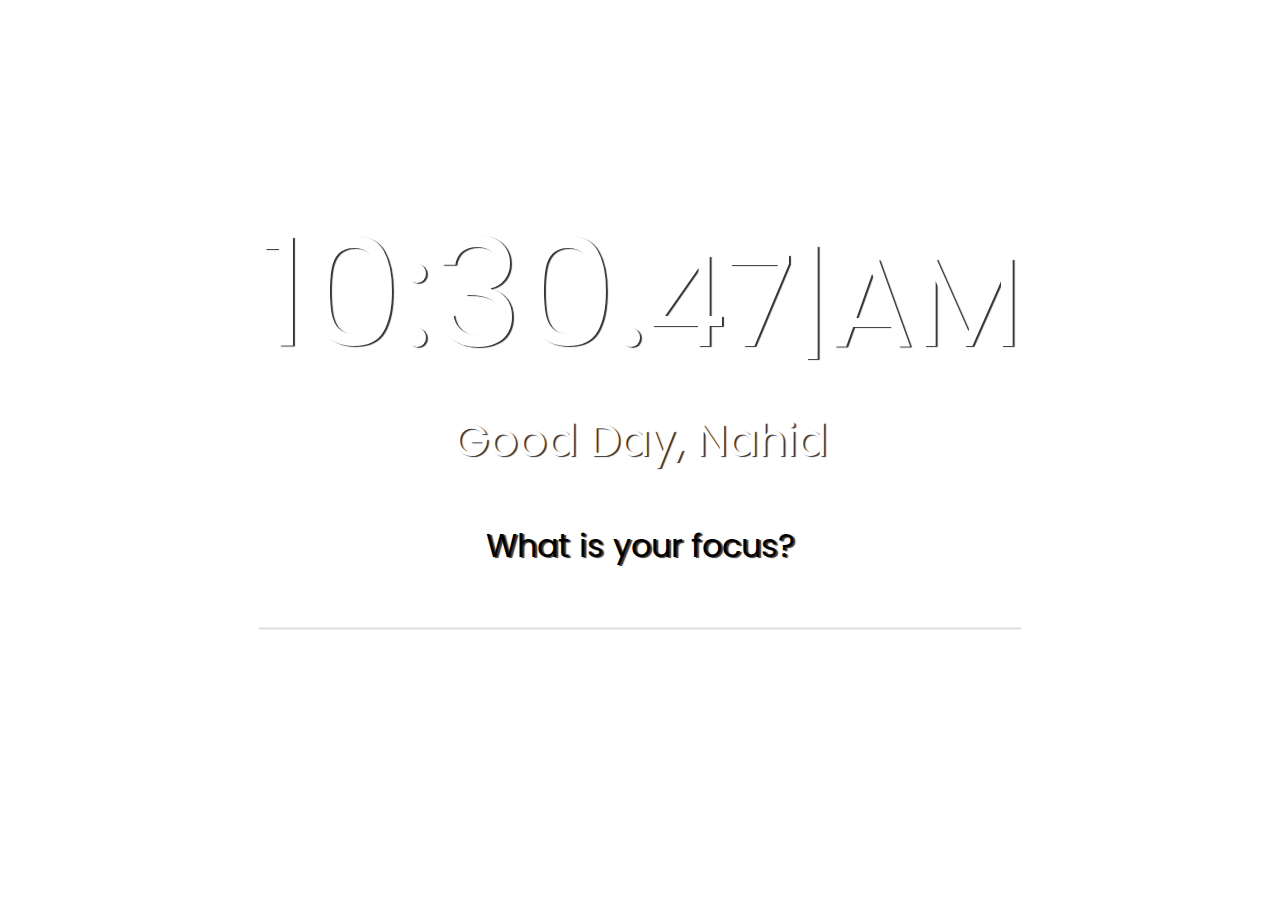
<file: Digital Clock with interchangeable image/index.html>
<!DOCTYPE html>
<html lang="en">
	<head>
		<meta charset="UTF-8" />
		<meta http-equiv="X-UA-Compatible" content="IE=edge" />
		<meta name="viewport" content="width=device-width, initial-scale=1.0" />
		<link rel="preconnect" href="https://fonts.googleapis.com" />
		<link rel="preconnect" href="https://fonts.gstatic.com" crossorigin />
		<link
			href="https://fonts.googleapis.com/css2?family=Poppins&display=swap"
			rel="stylesheet"
		/>
		<link rel="stylesheet" href="style.css" />
		<title>Digital Clock</title>
	</head>
	<body>
		<main class="clock-container">
			<div id="displayClock" class="clock">display time</div>
			<div id="user" class="user">User</div>
			<section class="focus-container">
				<label for="">What is your focus?</label>
				<input type="text" class="focus" />
			</section>
		</main>
	</body>
	<script src="main.js"></script>
</html>
</file>
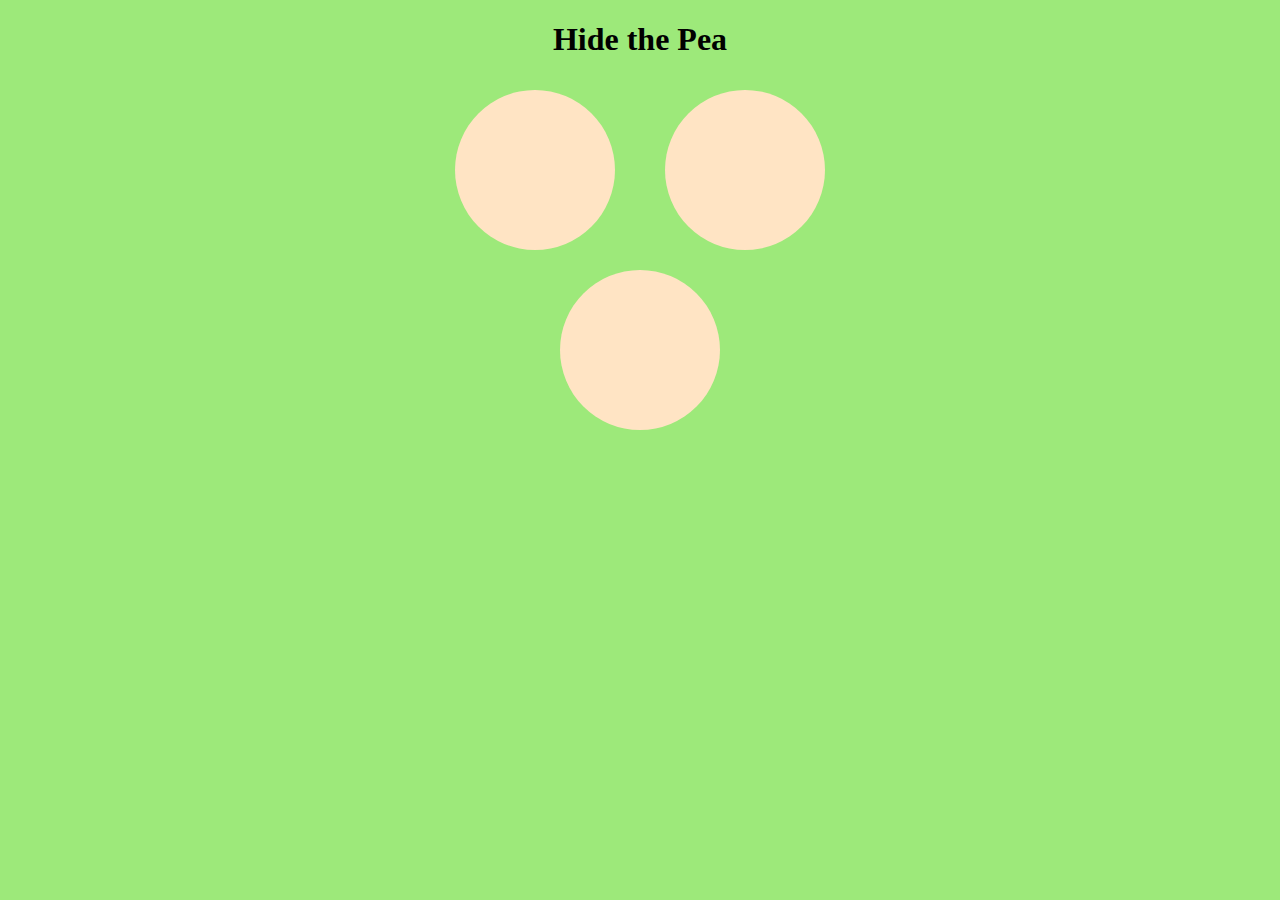
<file: Drag and Drop Cup Game - Find the Pea/index.html>
<!DOCTYPE html>
<html class="no-js" lang="en">
	<head>
		<meta charset="UTF-8" />
		<meta http-equiv="X-UA-Compatible" content="IE=edge" />
		<meta name="viewport" content="width=device-width, initial-scale=1" />

		<!-- Customize the display of the page or of the surrounding user interface aka change the color of URL bar -->
		<meta name="theme-color" content="#4285f4" />
		<meta
			name="theme-color"
			media="(prefers-color-scheme: light)"
			content="white"
		/>
		<meta
			name="theme-color"
			media="(prefers-color-scheme: dark)"
			content="black"
		/>

		<!-- fonts -->
		<!-- https://fonts.google.com/ -->

		<!-- Icons -->
		<!-- <link
			rel="stylesheet"
			href="https://fonts.googleapis.com/icon?family=Material+Icons"
		/> -->

		<!-- Style sheets link -->
		<!-- Compiled and minified Materialize CSS -->
		<!-- <link
			rel="stylesheet"
			href="https://cdnjs.cloudflare.com/ajax/libs/materialize/1.0.0/css/materialize.min.css"
		/> -->
		<!-- Bootstrap style -->
		<!-- <link
			href="https://cdn.jsdelivr.net/npm/bootstrap@5.1.3/dist/css/bootstrap.min.css"
			rel="stylesheet"
			integrity="sha384-1BmE4kWBq78iYhFldvKuhfTAU6auU8tT94WrHftjDbrCEXSU1oBoqyl2QvZ6jIW3"
			crossorigin="anonymous"
		/> -->
		<!--  fontawesome style -->
		<!-- <link
			rel="stylesheet"
			href="https://use.fontawesome.com/releases/v6.0.0/css/all.css"
			integrity="sha384-3B6NwesSXE7YJlcLI9RpRqGf2p/EgVH8BgoKTaUrmKNDkHPStTQ3EyoYjCGXaOTS"
			crossorigin="anonymous"
		/> -->
		<link rel="stylesheet" href="css/normalize.css" />
		<link rel="stylesheet" href="css/style.css" />

		<!-- Add the title of the page -->
		<title>Find the Pea - Drag and Drop Cup Game</title>
	</head>

	<!-- /*************** * BODY * ***************/ -->
	<body>
		<header>
			<h1 id="Title">Hide the Pea</h1>
		</header>
		<main class="shells-container">
			<div class="shell"><div class="pea" draggable="true"></div></div>
			<div class="shell"></div>
			<div class="shell"></div>
		</main>
		<div class="overlay"></div>
		<!-- JavaScript links -->
		<!-- Compiled and minified Materialize JavaScript -->
		<!-- <script src="https://cdnjs.cloudflare.com/ajax/libs/materialize/1.0.0/js/materialize.min.js"></script> -->
		<!-- for Icons -->
		<!-- <script
			src="https://cdn.jsdelivr.net/npm/bootstrap@5.1.3/dist/js/bootstrap.bundle.min.js"
			integrity="sha384-ka7Sk0Gln4gmtz2MlQnikT1wXgYsOg+OMhuP+IlRH9sENBO0LRn5q+8nbTov4+1p"
			crossorigin="anonymous"
		></script> -->
		<!-- <script
			src="https://kit.fontawesome.com/e28072bfcd.js"
			crossorigin="anonymous"
		></script> -->

		<script src="main.js"></script>
	</body>
</html>
</file>
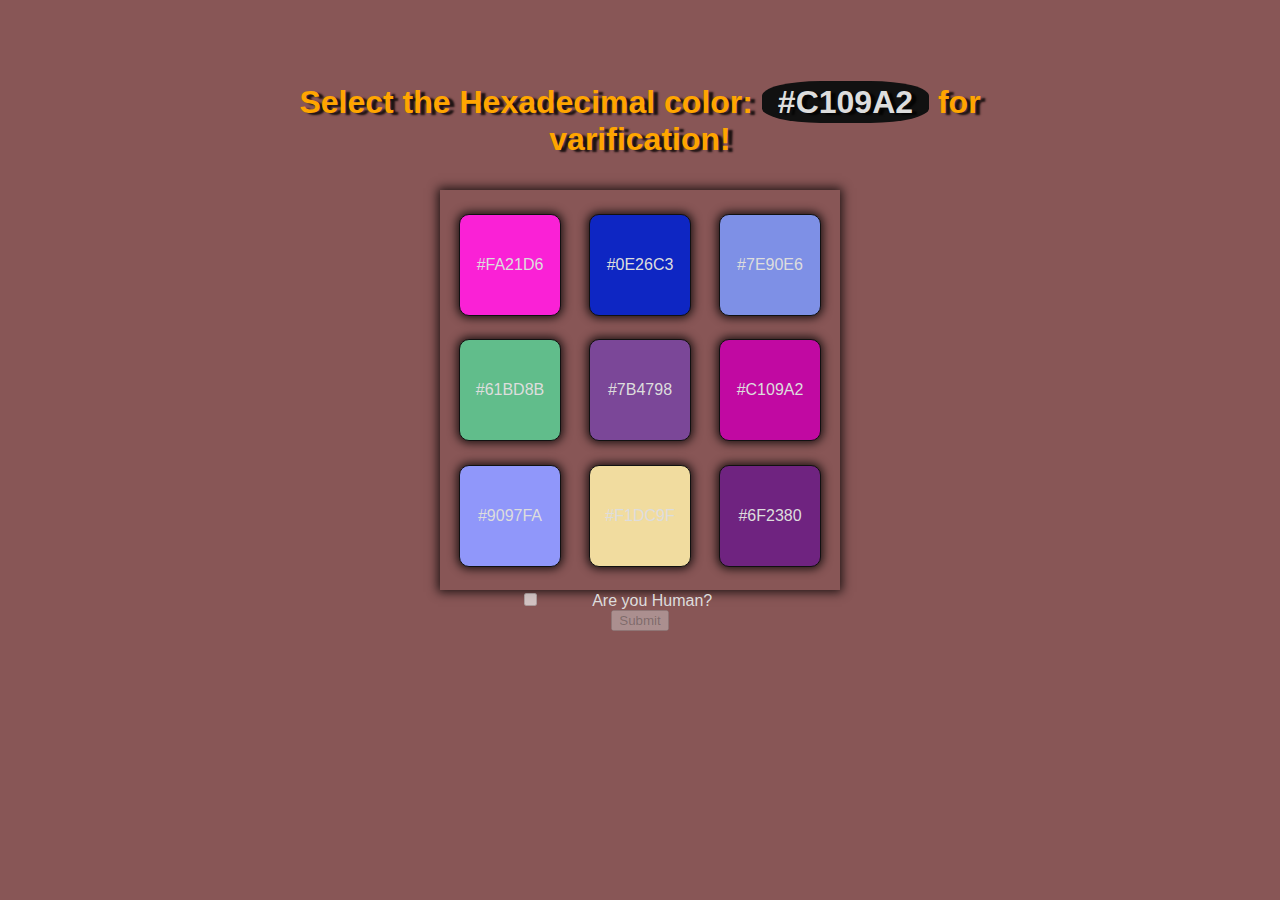
<file: I am NOT a Robot/index.html>
<!DOCTYPE html>
<html lang="en">

<head>
	<meta charset="UTF-8" />
	<meta http-equiv="X-UA-Compatible" content="IE=edge" />
	<meta name="viewport" content="width=device-width, initial-scale=1.0" />
	<link rel="stylesheet" href="style.css" />
	<title>I am NoT a Robot</title>
</head>

<body>
	<section class="form_container">
		<form action="/I am NOT a Robot/success.html">
			<h1>
				Select the Hexadecimal color:
				<span id="selectColor"> </span> for varification!
			</h1>
			<main class="container">
				<div class="element"></div>
				<div class="element"></div>
				<div class="element"></div>
				<div class="element"></div>
				<div class="element"></div>
				<div class="element"></div>
				<div class="element"></div>
				<div class="element"></div>
				<div class="element"></div>
			</main>
			<input type="checkbox" name="itIsCheckbox" id="checkbox" />
			<label for="checkbox">Are you Human?</label>
			<br>
			<button class"" type="submit">Submit</button>
		</form>
	</section>

	<script src="main.js"></script>
</body>

</html>
</file>
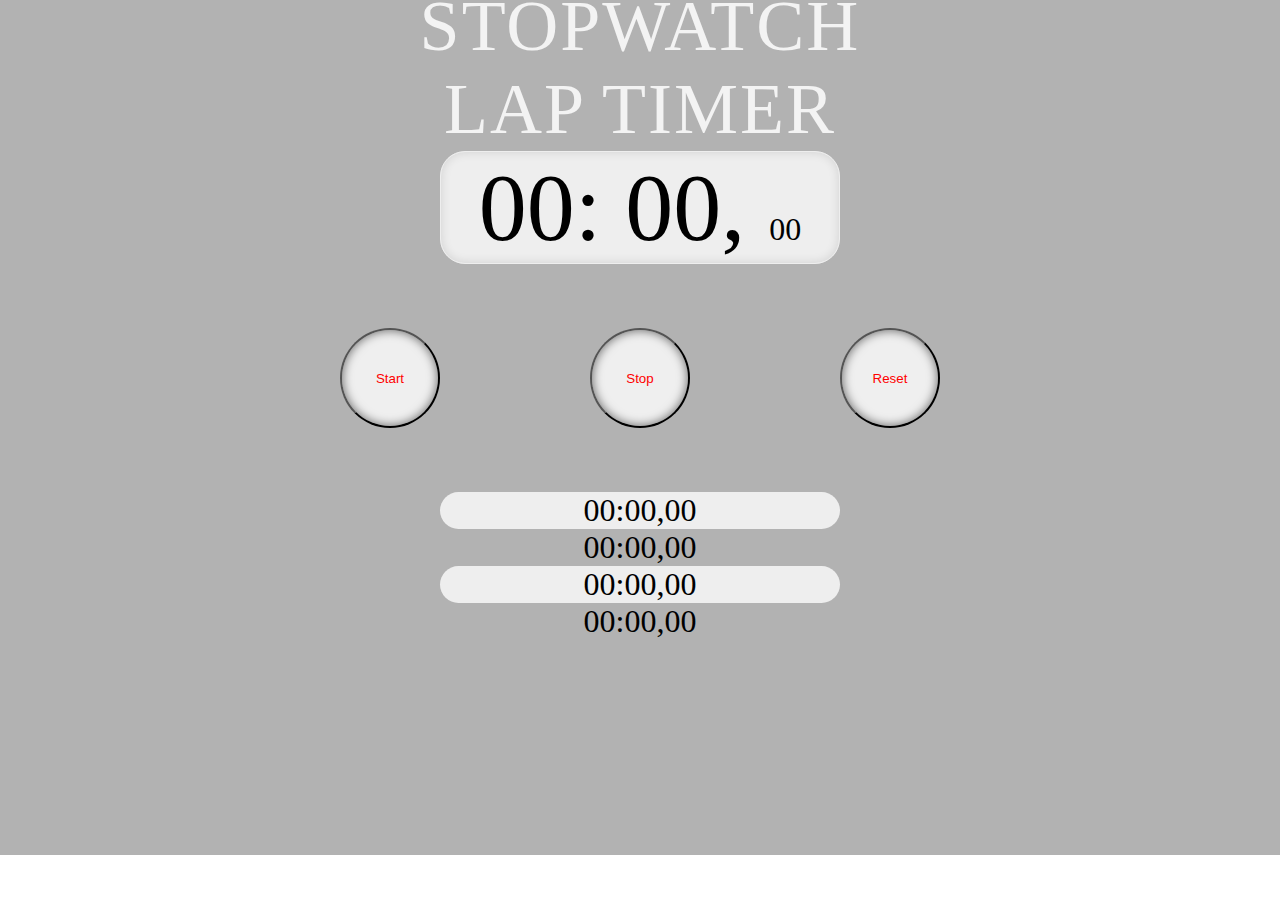
<file: Stopwatch-Lap timer/index.html>
<!DOCTYPE html>
<html lang="en">
	<head>
		<meta charset="UTF-8" />
		<meta http-equiv="X-UA-Compatible" content="IE=edge" />
		<meta name="viewport" content="width=device-width, initial-scale=1.0" />
		<link rel="stylesheet" href="style.css" />
		<title>Document</title>
	</head>
	<body>
		<section class="overlay">
			<main class="container">
				<div>
					<h1>Stopwatch</h1>
					<h2>Lap Timer</h2>
					<p class="lap-time">
						<span id="minutes">00</span>:
						<span id="seconds">00</span>,
						<span id="tens">00</span>
					</p>
				</div>

				<div class="controls">
					<button id="start-btn" class="btn">Start</button>
					<button id="stop-btn" class="btn">Stop</button>
					<button id="reset-btn" class="btn">Reset</button>
				</div>
				<ul id="laps" class="laps-container">
					<li>00:00,00</li>
					<li>00:00,00</li>
					<li>00:00,00</li>
					<li>00:00,00</li>
				</ul>
			</main>
		</section>
		<script src="main.js"></script>
	</body>
</html>
</file>
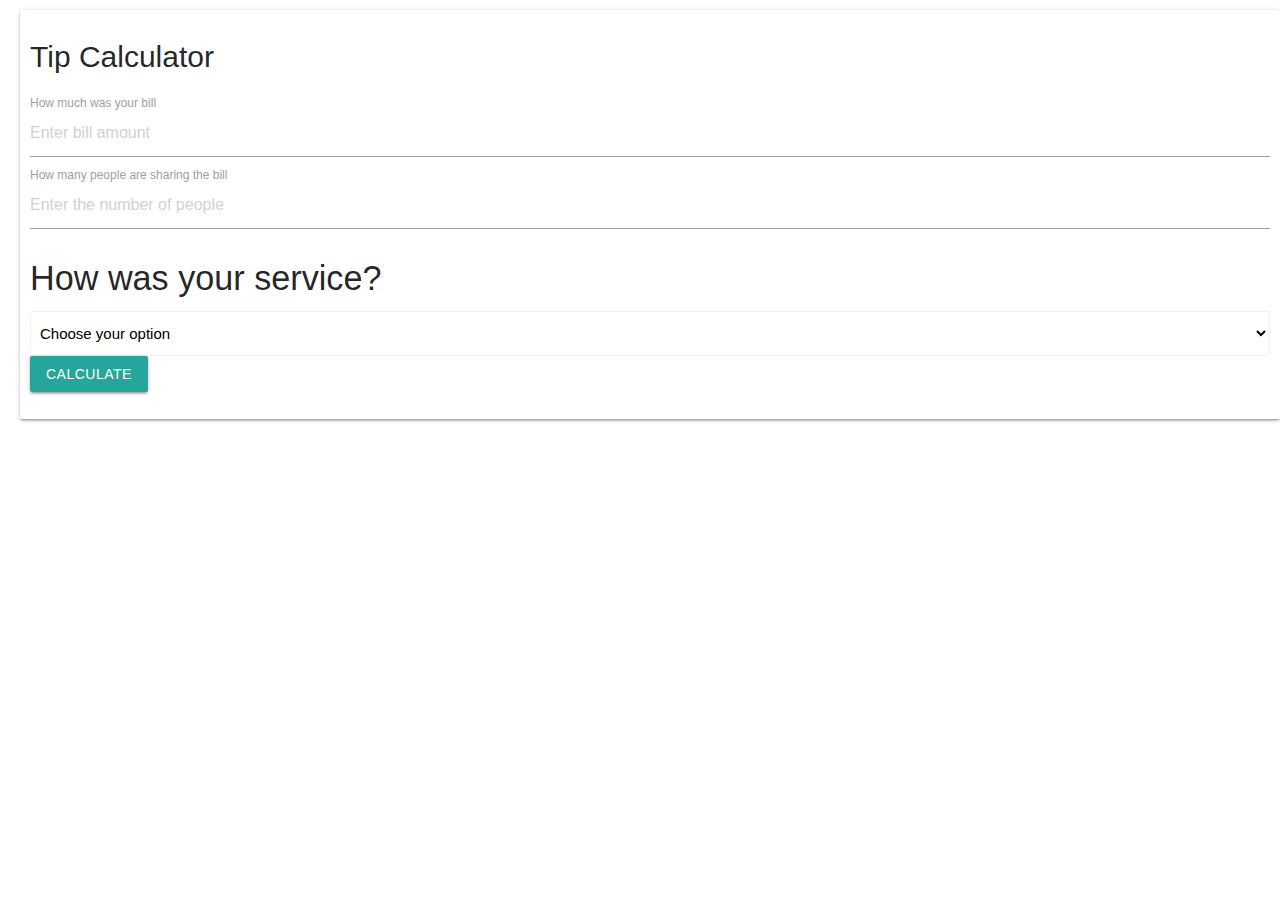
<file: Tip Calculator/index.html>
<!DOCTYPE html>
<html class="no-js" lang="en">
	<head>
		<meta charset="UTF-8" />
		<meta http-equiv="X-UA-Compatible" content="IE=edge" />
		<meta name="viewport" content="width=device-width, initial-scale=1" />

		<!-- Customize the display of the page or of the surrounding user interface aka change the color of URL bar -->
		<meta name="theme-color" content="#4285f4" />
		<meta
			name="theme-color"
			media="(prefers-color-scheme: light)"
			content="white"
		/>
		<meta
			name="theme-color"
			media="(prefers-color-scheme: dark)"
			content="black"
		/>

		<!-- fonts -->
		<!-- https://fonts.google.com/ -->

		<!-- Icons -->
		<!-- <link
			rel="stylesheet"
			href="https://fonts.googleapis.com/icon?family=Material+Icons"
		/> -->

		<!-- Style sheets link -->
		<!-- Materialize CSS -->
		<link
			rel="stylesheet"
			href="https://cdnjs.cloudflare.com/ajax/libs/materialize/1.0.0/css/materialize.min.css"
		/>
		<!-- Bootstrap style -->
		<!-- <link
			href="https://cdn.jsdelivr.net/npm/bootstrap@5.1.3/dist/css/bootstrap.min.css"
			rel="stylesheet"
			integrity="sha384-1BmE4kWBq78iYhFldvKuhfTAU6auU8tT94WrHftjDbrCEXSU1oBoqyl2QvZ6jIW3"
			crossorigin="anonymous"
		/> -->
		<!--  fontawesome style -->
		<!-- <link
			rel="stylesheet"
			href="https://use.fontawesome.com/releases/v6.0.0/css/all.css"
			integrity="sha384-3B6NwesSXE7YJlcLI9RpRqGf2p/EgVH8BgoKTaUrmKNDkHPStTQ3EyoYjCGXaOTS"
			crossorigin="anonymous"
		/> -->
		<link rel="stylesheet" href="css/normalize.css" />
		<link rel="stylesheet" href="css/style.css" />

		<!-- Add the title of the page -->
		<title>Tip Calculator</title>
	</head>

	<!-- /*************** * BODY * ***************/ -->
	<body>
		<section id="container" class="card">
			<h1 class="text-prim">Tip Calculator</h1>
			<div id="calculator">
				<form action="">
					<div class="form-group">
						<label for="bill">How much was your bill</label>
						<input
							type="text"
							id="bill"
							placeholder="Enter bill amount"
						/>
					</div>
					<div class="form-group">
						<label for="amountOfPeople"
							>How many people are sharing the bill</label
						>
						<input
							type="number"
							id="amountOfPeople"
							placeholder="Enter the number of people"
						/>
					</div>
					<h4 class="text-prim">How was your service?</h4>
					<div class="input-fields">
						<select id="serviceQual">
							<option value="0" disabled selected>
								Choose your option
							</option>
							<option value="0.3">30% Outstanding</option>
							<option value="0.2">20% Good</option>
							<option value="0.15">15% OK</option>
							<option value="0.1">10% Bad</option>
							<option value="0.05">5% Terible</option>
						</select>
					</div>
					<button class="btn" type="submit">Calculate</button>
				</form>
			</div>
			<br />
			<ul id="Result" class="text-sec">
				<li>Tip: <span id="Tip"></span></li>
				<li>Total bill with tip: <span id="TotalBillTip"></span></li>
				<li>Tip/Person: <span id="DivideTip"></span></li>
				<li>
					Total bill with tip/person:
					<span id="DivideTipPerson"></span>
				</li>
				<!-- <li>
					Total bill with tip/person:
					<span id="DivideTip/Person"></span>
				</li> -->
			</ul>
		</section>
		<!-- JavaScript links -->
		<!-- Compiled and minified Materialize JavaScript -->
		<!-- <script src="https://cdnjs.cloudflare.com/ajax/libs/materialize/1.0.0/js/materialize.min.js"></script> -->
		<!-- for Icons -->
		<!-- <script
			src="https://cdn.jsdelivr.net/npm/bootstrap@5.1.3/dist/js/bootstrap.bundle.min.js"
			integrity="sha384-ka7Sk0Gln4gmtz2MlQnikT1wXgYsOg+OMhuP+IlRH9sENBO0LRn5q+8nbTov4+1p"
			crossorigin="anonymous"
		></script> -->
		<!-- <script
			src="https://kit.fontawesome.com/e28072bfcd.js"
			crossorigin="anonymous"
		></script> -->

		<script src="main.js"></script>
	</body>
</html>
</file>
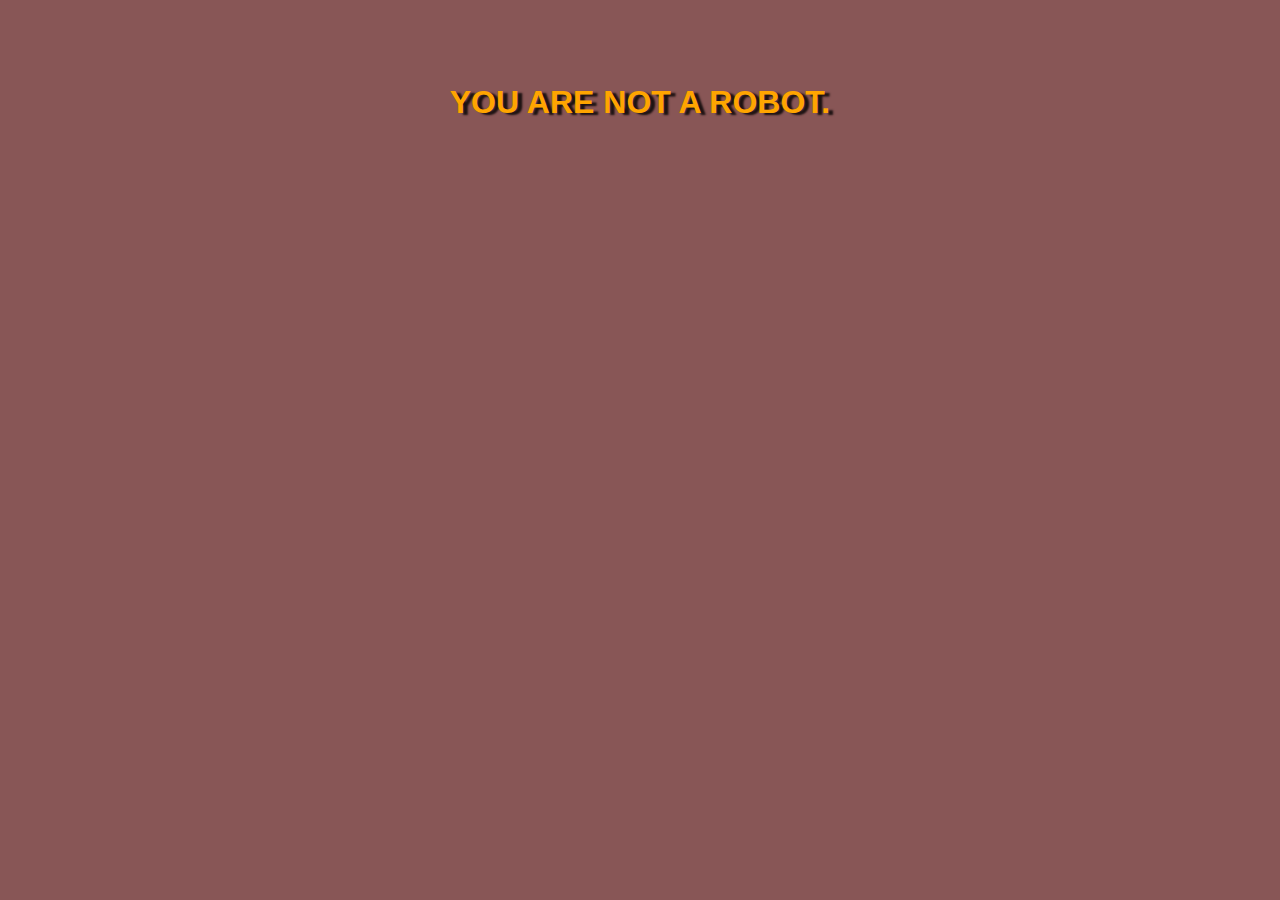
<file: I am NOT a Robot/success.html>
<!DOCTYPE html>
<html lang="en">
	<head>
		<meta charset="UTF-8" />
		<meta http-equiv="X-UA-Compatible" content="IE=edge" />
		<meta name="viewport" content="width=device-width, initial-scale=1.0" />
		<link rel="stylesheet" href="style.css" />
		<title>Document</title>
	</head>
	<style>
		body {
			text-align: center;
			font-size: medium;
			text-transform: uppercase;
		}
	</style>
	<body>
		<h1>You are not a robot.</h1>
	</body>
</html>
</file>
<file: Digital Clock with interchangeable image/style.css>
body {
	font-family: 'Poppins', sans-serif;
}

*,
::after,
::before {
	padding: 0;
	margin: 0;
	box-sizing: border-box;
}

body {
	font-family: 'Poppins', sans-serif;
	height: 100vh;
}

.clock-container {
	position: absolute;
	top: 45%;
	left: 50%;
	transform: translate(-50%, -50%);
	text-shadow: 2px 1px 1px #333;
	text-align: center;
}

.clock {
	color: #fff;
	font-size: 150px;
}

.user {
	color: #fff;
	font-size: 2.8rem;
}

.focus-container {
	margin-top: 3rem;
	font-size: 2rem;
}

.focus-container input {
	width: 100%;
	height: 60px;
	background: transparent;
	border: none;
	outline: none;
	text-align: center;
	border-bottom: 2px solid #ddd;
	font-size: 3rem;
}
</file>
<file: Drag and Drop Cup Game - Find the Pea/css/style.css>
*,
::before,
::after {
	margin: 0;
	padding: 0;
}

body {
	background-color: rgb(157, 233, 122);
	text-align: center;
	/* text-shadow: 2px 3px 3px; */
	position: relative;
	z-index: 1;
}

#title {
	margin: 2rem 0;
	font-size: 5rem;
}

.shells-container {
	max-width: 450px;
	display: flex;
	flex-wrap: wrap;
	justify-content: space-evenly;
	margin: auto;
}

.shell {
	display: inline-block;
	cursor: pointer;
	height: 160px;
	width: 160px;
	border-radius: 50%;
	background-color: bisque;
	margin: 10px;
}

.shell:hover {
	background-color: #ddd;
}

.hovered {
	background: #ddd;
	box-shadow: 0 0 5px 2px rgba(0, 0, 0, 0.5);
}

.pea {
	background: url(https://source.unsplash.com/nwjRmbXbLgw) center/cover;
	position: relative;
	height: 150px;
	/* widows: 150px; */
	width: 150px;
	border-radius: 50%;
	top: 5px;
	left: 5px;
}

.overlay {
	position: absolute;
	top: 0;
	left: 0;
	height: 100vh;
	width: 100%;
	z-index: 5;
	font-size: 10rem;
	color: white;
	background-color: rgba(0, 0, 0, 0.5);
	display: none;
}

h2.win,
h2.lose {
	position: relative;
	font-size: 8rem;
	color: #fff;
	text-shadow: 1px 1px 1px #333;
	top: 70vh;
	margin: auto;
}
</file>
<file: I am NOT a Robot/style.css>
body {
	max-width: 700px;
	margin: 0 auto;
	margin-top: 20px;
	display: flex;
	flex-direction: column;
	justify-content: center;
	align-items: center;
	text-align: center;
	background-color: rgb(136, 86, 86);
	font-family: 'Lucida Sans', 'Lucida Sans Regular', 'Lucida Grande',
		'Lucida Sans Unicode', Geneva, Verdana, sans-serif;
}

:root {
	--ligh-c: #ddd;
	--dark-c: #111;
	--text-shadow: 5px 2px 2px rgba(0, 0, 0, 0.8);
}

h1 {
	color: orange;
	margin: 4rem 0 2rem 0;
	text-shadow: var(--text-shadow);
}

h1 span {
	background-color: var(--dark-c);
	color: var(--ligh-c);
	padding: 0.2rem 1rem;
	border-radius: 35%;
}

label {
	padding: 3rem;
	color: var(--ligh-c);
}

.container {
	margin: 0 auto;
	width: 380px;
	height: 380px;
	display: grid;
	align-items: center;
	align-content: space-evenly;
	grid-template-columns: repeat(3, 1fr);
	gap: 10px;
	box-shadow: 0 0 10px 2px rgb(0 0 0 / 80%);
	justify-content: center;
	justify-items: center;
	padding: 10px;
}

.element {
	width: 100px;
	height: 100px;
	border: 1px solid var(--dark-c);
	box-shadow: 0 0 10px 2px rgba(0, 0, 0, 0.8);
	display: flex;
	justify-content: center;
	align-items: center;
	color: var(--ligh-c);
	/* text-shadow: var(--text-shadow); */
	border-radius: 10px;
}

.element:hover {
	cursor: pointer;
	box-shadow: inset 0 0 100px 5px var(--dark-c);
	padding: 5px;
}

.greeny {
	color: rgb(245, 245, 245);
	background-color: green;
}
</file>
<file: Stopwatch-Lap timer/style.css>
*,
::after,
::before {
	padding: 0;
	margin: 0;
	box-sizing: border-box;
}

:root {
	--dark-c: #444;
	--gray-c: #f3f3f3;
	--white-c: #fff;
	--bg-c: #eee;
	--border-radius: 25px;
}

body {
	/* font-family: ; */
	/* color: var(--gray-c); */
	height: 100vh;
	background: url(https://source.unsplash.com/random) center/cover no-repeat;
	position: relative;
	z-index: 1;
}

.overlay {
	position: absolute;
	height: 100vh;
	width: 100%;
	background-color: rgba(0, 0, 0, 0.3);
	z-index: 2;
	top: -45px;
	left: 0;
}

.container {
	position: relative;
	z-index: 3;
	width: 600px;
	margin: 30px auto;
	text-align: center;
}

h1,
h2 {
	font-weight: 100;
	font-size: 4.5em;
	text-transform: uppercase;
	color: var(--gray-c);
	letter-spacing: 2px;
}

.btn {
	border-radius: 50%;
	height: 100px;
	width: 100px;
	font-weight: 500px;
	box-shadow: inset 0 0 10px 1px rgba(0, 0, 0, 0.5);
	color: red;
}

.btn:active {
	box-shadow: inset 0 0 10px 1px rgba(0, 0, 0, 0.3);
	color: var(--dark-c);
}

.lap-time {
	width: 400px;
	font-size: 6rem;
	background-color: var(--bg-c);
	border-radius: var(--border-radius);
	border: 1px solid var(--bg-c);
	box-shadow: inset 0 0 10px 1px rgba(0, 0, 0, 0.1);
	margin: auto;
}

#tens {
	font-size: 2rem;
}

.controls {
	margin-top: 20vh;
	display: flex;
	justify-content: space-between;
	margin: 4rem auto;
}

.laps-container {
	max-width: 400px;
	margin: 4rem auto;
	font-size: 2rem;
}

.laps-container span {
	letter-spacing: 3px;
}

.laps-container li {
	border-radius: var(--border-radius);
}

.laps-container li:nth-child(odd) {
	background-color: var(--bg-c);
}

.laps-container li:nth-child(even) {
	background-color: var(--grey-c);
}

.dimming-effect {
	animation: dimAnimation 1s linear infinite;
}

@keyframes dimAnimation {
	0% {
		box-shadow: inset 0 0 10px 2px rgba(255, 0, 0, 0.3);
		color: var(--dark-c);
	}
	100% {
		box-shadow: inset 0 0 80px 2px rgba(255, 0, 0, 0.1);
		color: black;
	}
}

li {
	list-style: none;
}
</file>
<file: Tip Calculator/css/style.css>
* {
	margin: 0;
	padding: 0;
	box-sizing: border-box;
}

body {
	margin-top: 10px;
	margin-left: 20px;
}

section {
	padding: 10px;
}

select {
	display: initial;
}
</file>
